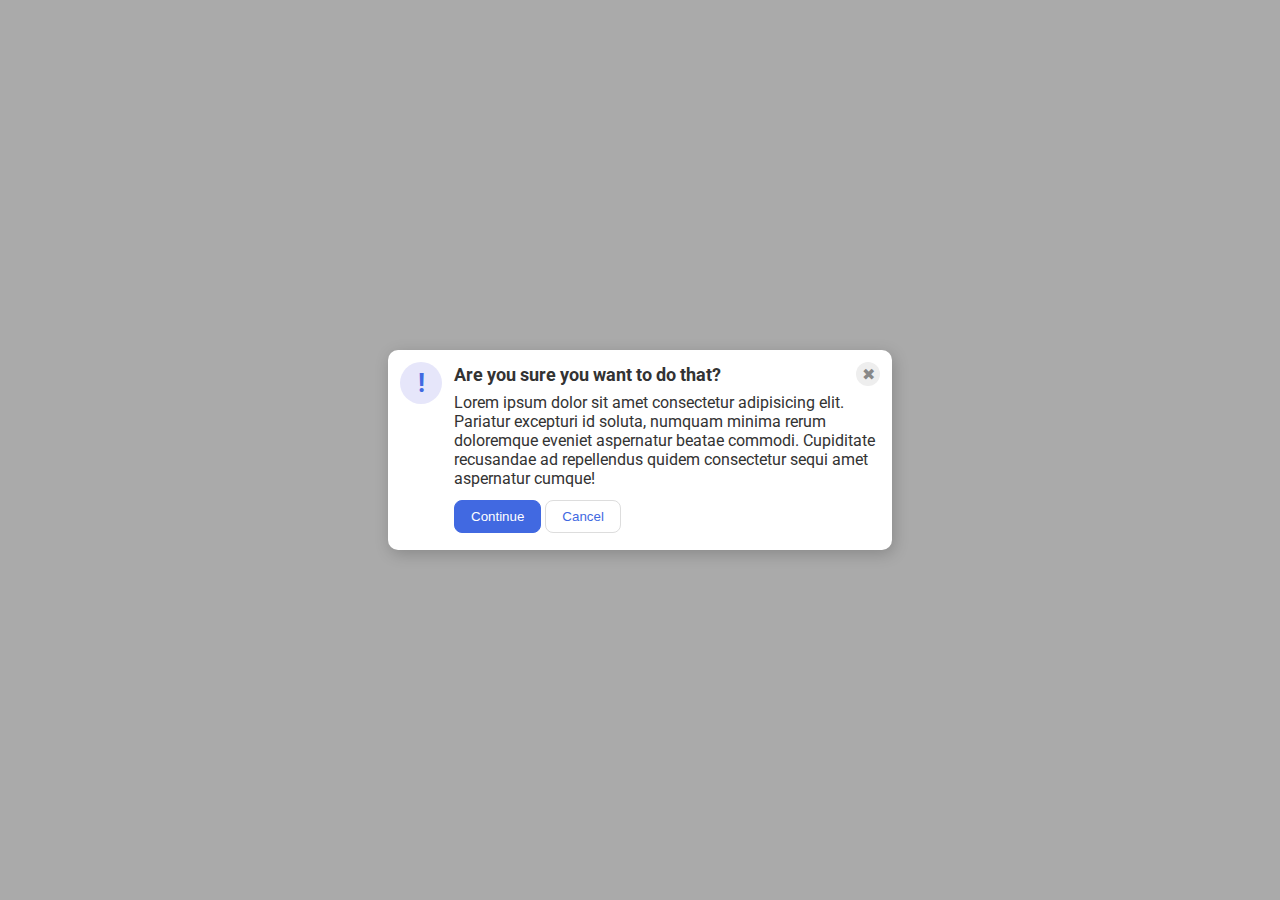
<file: flex/05-flex-modal/index.html>
<!DOCTYPE html>
<html lang="en">
  <head>
    <meta charset="UTF-8">
    <meta http-equiv="X-UA-Compatible" content="IE=edge">
    <meta name="viewport" content="width=device-width, initial-scale=1.0">
    <link rel="stylesheet" href="style.css">
    <title>Modal</title>
  </head>
  <body>
    <div class="modal">
      <div class="icon">!</div>
      <div class="nonicon">
        <div class="header-close">
          <div class="header">Are you sure you want to do that?</div>
          <div class="close-button">✖</div>
        </div>
        <div class="text">Lorem ipsum dolor sit amet consectetur adipisicing elit. Pariatur excepturi id soluta, numquam minima rerum doloremque eveniet aspernatur beatae commodi. Cupiditate recusandae ad repellendus quidem consectetur sequi amet aspernatur cumque!</div>
        <div class="countinue-cancel">
          <button class="continue">Continue</button>
          <button class="cancel">Cancel</button>
        </div>
      </div>
    </div>
  </body>
</html>
</file>
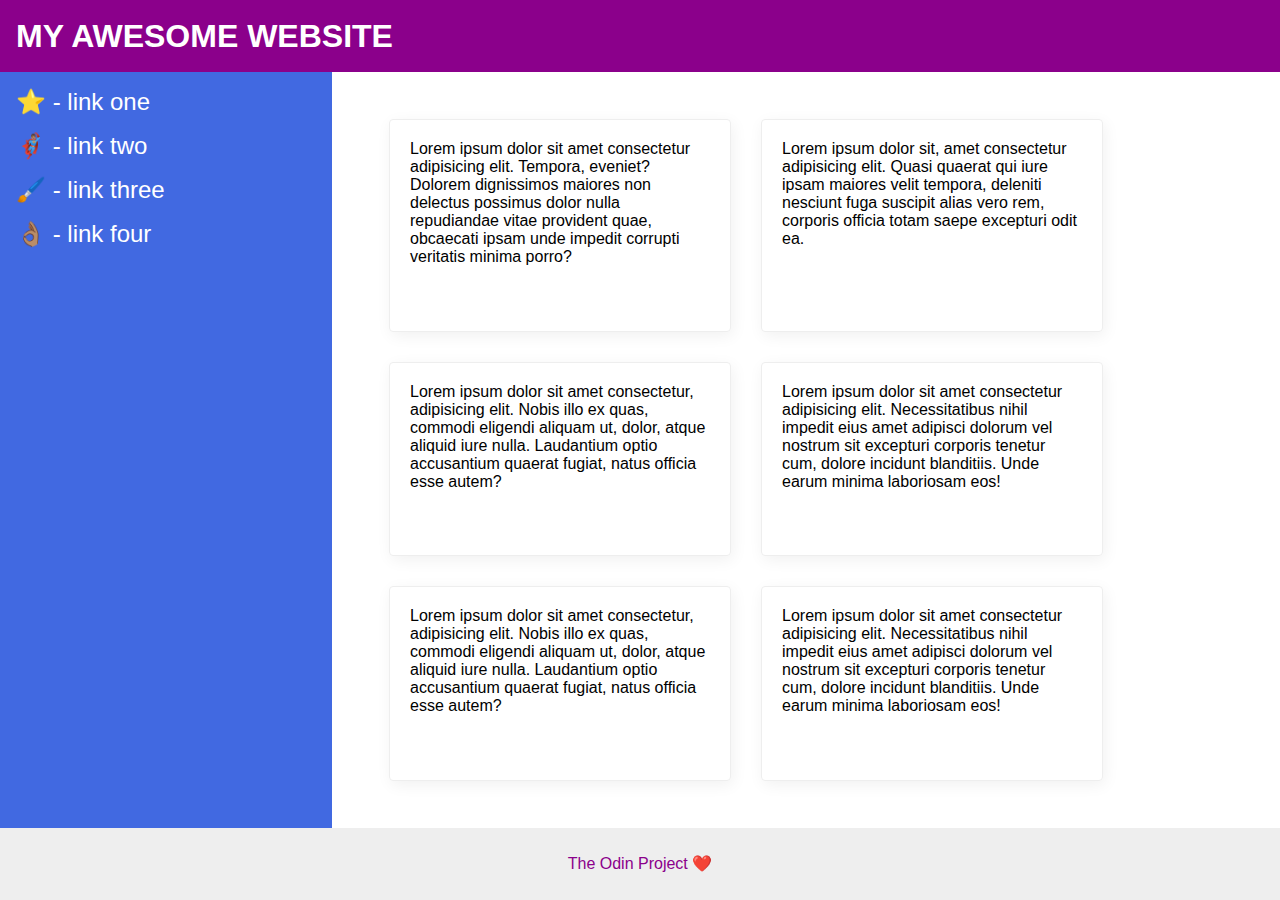
<file: flex/07-flex-layout-2/index.html>
<!DOCTYPE html>
<html lang="en">
  <head>
    <meta charset="UTF-8">
    <meta http-equiv="X-UA-Compatible" content="IE=edge">
    <meta name="viewport" content="width=device-width, initial-scale=1.0">
    <title>The Holy Grail</title>
    <link rel="stylesheet" href="style.css">
  </head>
  <body>
    <div class="header">
      MY AWESOME WEBSITE
    </div>
    <div class="content">
      <div class="sidebar">
        <ul>
          <li><a href="#">⭐ - link one</a></li>
          <li><a href="#">🦸🏽‍♂️ - link two</a></li>
          <li><a href="#">🖌️ - link three</a></li>
          <li><a href="#">👌🏽 - link four</a></li>
        </ul>
      </div>
      <div class="cards">
        <div class="card">Lorem ipsum dolor sit amet consectetur adipisicing elit. Tempora, eveniet? Dolorem dignissimos maiores non delectus possimus dolor nulla repudiandae vitae provident quae, obcaecati ipsam unde impedit corrupti veritatis minima porro?</div>
        <div class="card">Lorem ipsum dolor sit, amet consectetur adipisicing elit. Quasi quaerat qui iure ipsam maiores velit tempora, deleniti nesciunt fuga suscipit alias vero rem, corporis officia totam saepe excepturi odit ea.</div>
        <div class="card">Lorem ipsum dolor sit amet consectetur, adipisicing elit. Nobis illo ex quas, commodi eligendi aliquam ut, dolor, atque aliquid iure nulla. Laudantium optio accusantium quaerat fugiat, natus officia esse autem?</div>
        <div class="card">Lorem ipsum dolor sit amet consectetur adipisicing elit. Necessitatibus nihil impedit eius amet adipisci dolorum vel nostrum sit excepturi corporis tenetur cum, dolore incidunt blanditiis. Unde earum minima laboriosam eos!</div>
        <div class="card">Lorem ipsum dolor sit amet consectetur, adipisicing elit. Nobis illo ex quas, commodi eligendi aliquam ut, dolor, atque aliquid iure nulla. Laudantium optio accusantium quaerat fugiat, natus officia esse autem?</div>
        <div class="card">Lorem ipsum dolor sit amet consectetur adipisicing elit. Necessitatibus nihil impedit eius amet adipisci dolorum vel nostrum sit excepturi corporis tenetur cum, dolore incidunt blanditiis. Unde earum minima laboriosam eos!</div>
      </div>
    </div>
    <div class="footer">
      The Odin Project ❤️
    </div>
  </body>
</html>
</file>
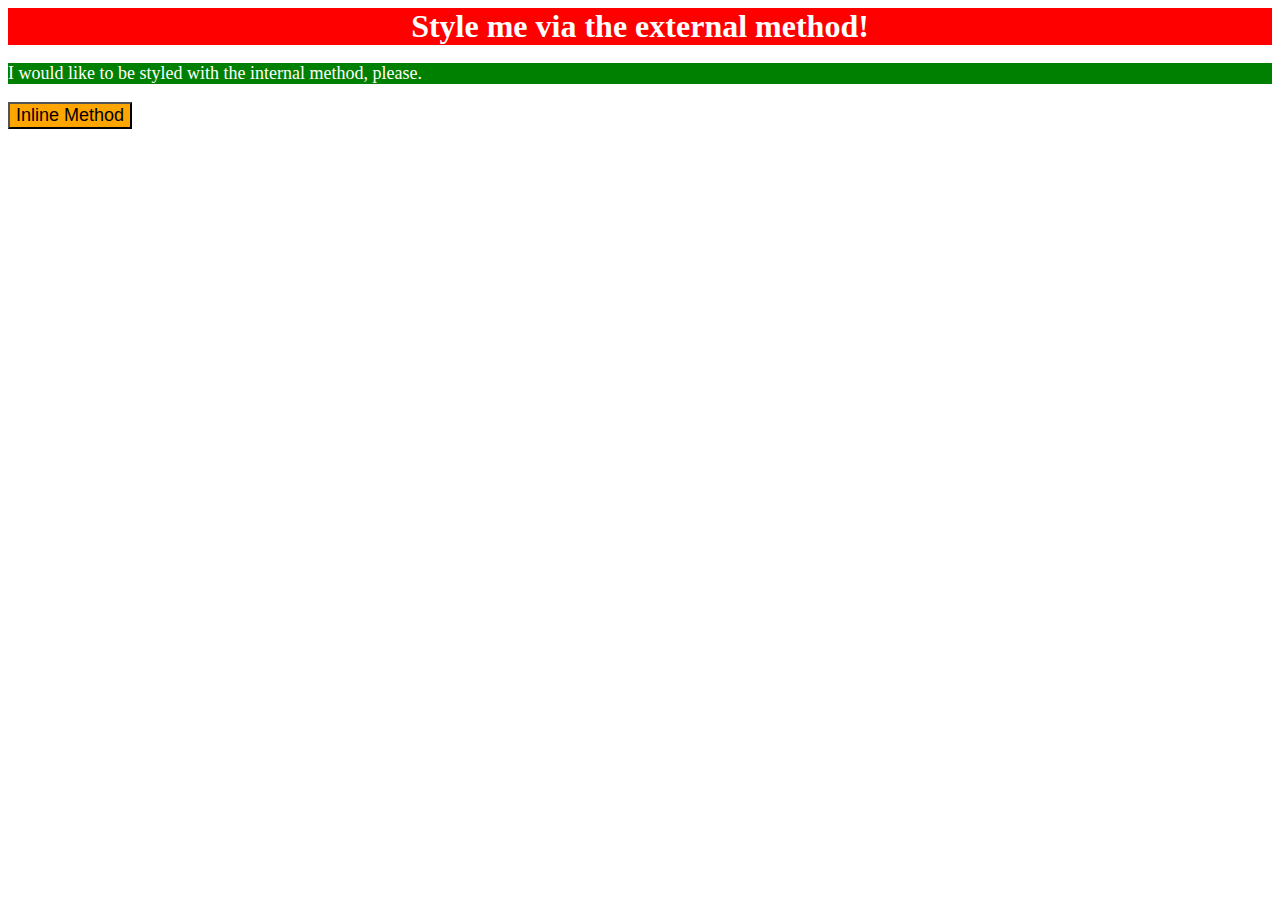
<file: foundations/01-css-methods/index.html>
<!DOCTYPE html>
<html lang="en">
  <head>
    <meta charset="UTF-8">
    <meta http-equiv="X-UA-Compatible" content="IE=edge">
    <meta name="viewport" content="width=device-width, initial-scale=1.0">
    <link rel="stylesheet" href="styles.css">
    <title>Methods for Adding CSS</title>
    <style>
      p {
        background-color: green;
        color: white;
        font-size: 18px;
      }
    </style>
  </head>
  <body>
    <div>Style me via the external method!</div>
    <p>I would like to be styled with the internal method, please.</p>
    <button style="background-color: orange; font-size: 18px;">Inline Method</button>
  </body>
</html>
</file>
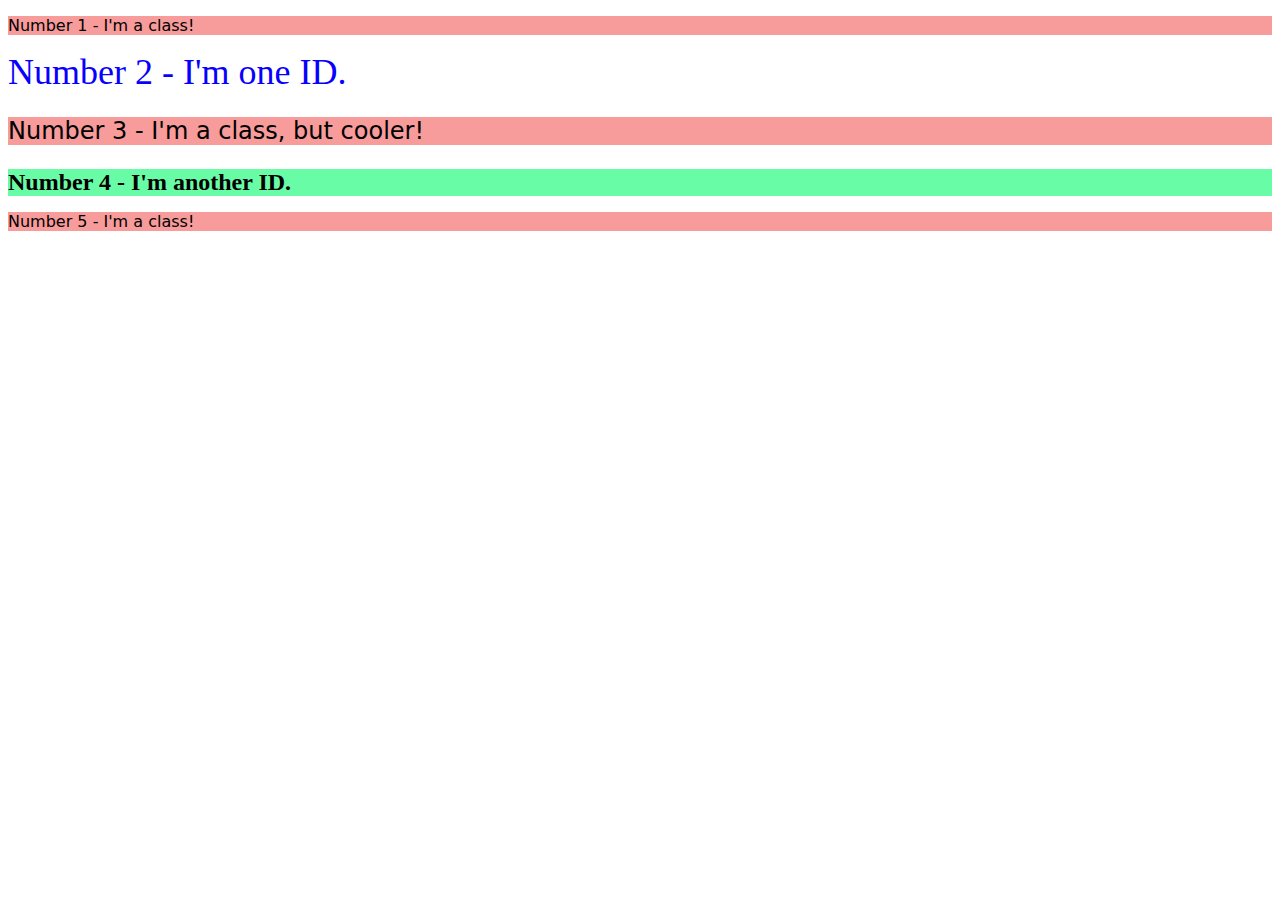
<file: foundations/02-class-id-selectors/index.html>
<!DOCTYPE html>
<html lang="en">
  <head>
    <meta charset="UTF-8">
    <meta http-equiv="X-UA-Compatible" content="IE=edge">
    <meta name="viewport" content="width=device-width, initial-scale=1.0">
    <title>Class and ID Selectors</title>
    <link rel="stylesheet" href="style.css">
  </head>
  <body>
    <p class="odd">Number 1 - I'm a class!</p>
    <div id="second">Number 2 - I'm one ID.</div>
    <p class="odd third">Number 3 - I'm a class, but cooler!</p>
    <div id="fourth">Number 4 - I'm another ID.</div>
    <p class="odd">Number 5 - I'm a class!</p>
  </body>
</html>
</file>
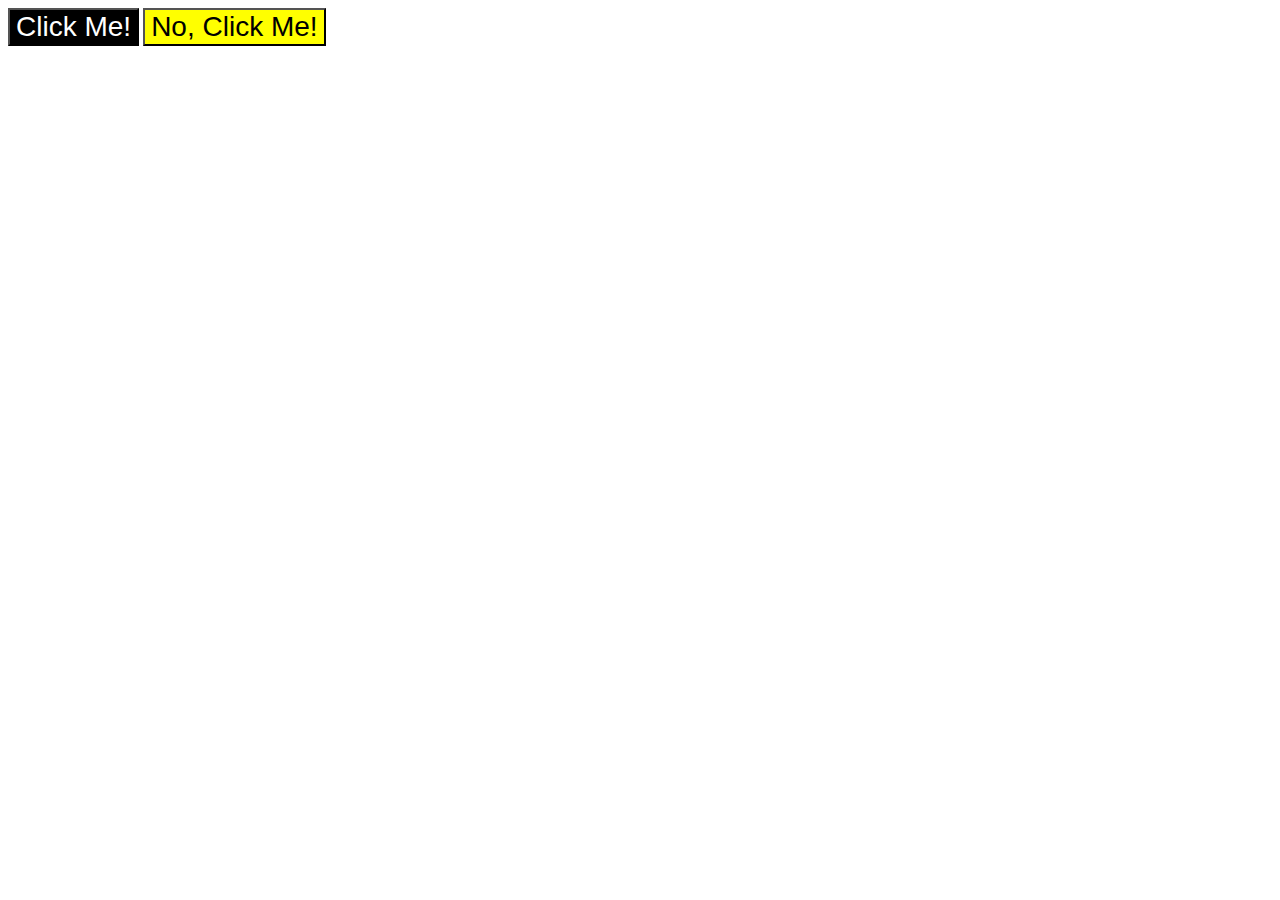
<file: foundations/03-grouping-selectors/index.html>
<!DOCTYPE html>
<html lang="en">
  <head>
    <meta charset="UTF-8">
    <meta http-equiv="X-UA-Compatible" content="IE=edge">
    <meta name="viewport" content="width=device-width, initial-scale=1.0">
    <title>Grouping Selectors</title>
    <link rel="stylesheet" href="style.css">
  </head>
  <body>
    <button class="one">Click Me!</button>
    <button class="two">No, Click Me!</button>
  </body>
</html>
</file>
<file: flex/05-flex-modal/style.css>
@import url('https://fonts.googleapis.com/css2?family=Roboto:wght@400;700&display=swap');

html, body {
  height: 100%;
}

body {
  font-family: Roboto, sans-serif;
  margin: 0;
  background: #aaa;
  color: #333;
  /* I'll give you this one for free lol */
  display: flex;
  align-items: center;
  justify-content: center;
}

.modal {
  background: white;
  width: 480px;
  border-radius: 10px;
  box-shadow: 2px 4px 16px rgba(0,0,0,.2);
  padding: 12px;
  display: flex;
}

.icon {
  color: royalblue;
  font-size: 26px;
  font-weight: 700;
  background: lavender;
  width: 42px;
  height: 42px;
  border-radius: 50%;
  flex: 0 0 auto;
  margin: 0px 12px 12px 0px;
  display: flex;
  align-items: center;
  justify-content: center;
}

.close-button {
  background: #eee;
  border-radius: 50%;
  color: #888;
  font-weight: 400;
  font-size: 16px;
  height: 24px;
  width: 24px;
  display: flex;
  align-items: center;
  justify-content: center;
}

button {
  padding: 8px 16px;
  border-radius: 8px;
}

button.continue {
  background: royalblue;
  border: 1px solid royalblue;
  color: white;
}

button.cancel {
  background: white;
  border: 1px solid #ddd;
  color: royalblue;
}

.nonicon {
  display: flex;
  flex-direction: column;
  gap: 7px;
}

.header-close {
  display: flex;
  justify-content: space-between;
  align-items: center;
}

.header {
  font-weight: bold;
  font-size: 18px;
}

.countinue-cancel {
  margin: 5px 0px;
}
</file>
<file: flex/07-flex-layout-2/style.css>
body {
  font-family: -apple-system, BlinkMacSystemFont, 'Segoe UI', Roboto, Oxygen, Ubuntu, Cantarell, 'Open Sans', 'Helvetica Neue', sans-serif;
  margin: 0;
  min-height: 100vh;
  display: flex;
  flex-direction: column;
}

.header {
  height: 72px;
  background: darkmagenta;
  color: white;
  font-size: 32px;
  font-weight: 900;
  line-height: 72px;
  padding-left: 16px;
}

.footer {
  height: 72px;
  background: #eee;
  color: darkmagenta;
  line-height: 72px;
  text-align: center;
}

.content {
  flex: 1;
  display: flex;
  gap: 10px;
}

.sidebar {
  flex-shrink: 0;
  width: 300px;
  background: royalblue;
  padding: 16px;
}

ul {
  list-style-type: none;
  margin: 0;
  padding: 0;
}

li {
  margin-bottom: 16px;
}

a {
  font-size: 24px;
  color: white;
  text-decoration: none;
}

.cards{
  display: flex;
  flex-wrap: wrap;
  margin: 32px;
}

.card {
  border: 1px solid #eee;
  box-shadow: 2px 4px 16px rgba(0,0,0,.06);
  border-radius: 4px;
  width: 300px;
  margin: 15px;
  padding: 20px;
}
</file>
<file: foundations/01-css-methods/styles.css>
/* * `div`: a red background, white text, a font size of 32px, center aligned, and bold
* `p`: a green background, white text, and a font size of 18px
* `button`: an orange background and a font size of 18px */

div {
    background-color: red;
    color: white;
    font-size: 32px;
    text-align: center;
    font-weight: bold;
}


/* ### Self Check */
/* - Did you use all three methods of adding CSS to an HTML file? */
/* - Did you properly link the external CSS file in the HTML file? */
/* - Does the `div` element have CSS added via the external method? */
/* - Does the `p` element have CSS added via the internal method? */
/* - Does the `button` element have CSS added via the inline method? */
/*  */
</file>
<file: foundations/02-class-id-selectors/style.css>
.odd {
    background-color: rgb(247, 155, 155);
    font-family: Verdana, "DejaVu Sans", sans-serif;
}

#second {
    color: #0800ff;
    font-size: 36px;
}

.third {
    font-size: 24px;
}

#fourth {
    background-color: hsl(145, 96%, 70%);
    font-size: 24px;
    font-weight: bold;
}
</file>
<file: foundations/03-grouping-selectors/style.css>
.one {
    background-color: #000000;
    color: rgb(255, 255, 255);
}

.two {
    background-color: hsl(60, 100%, 50%);
}

.one,.two {
    font-size: 28px;
    font-family: Helvetica, "Times New Roman", sans-serif;
}
</file>
